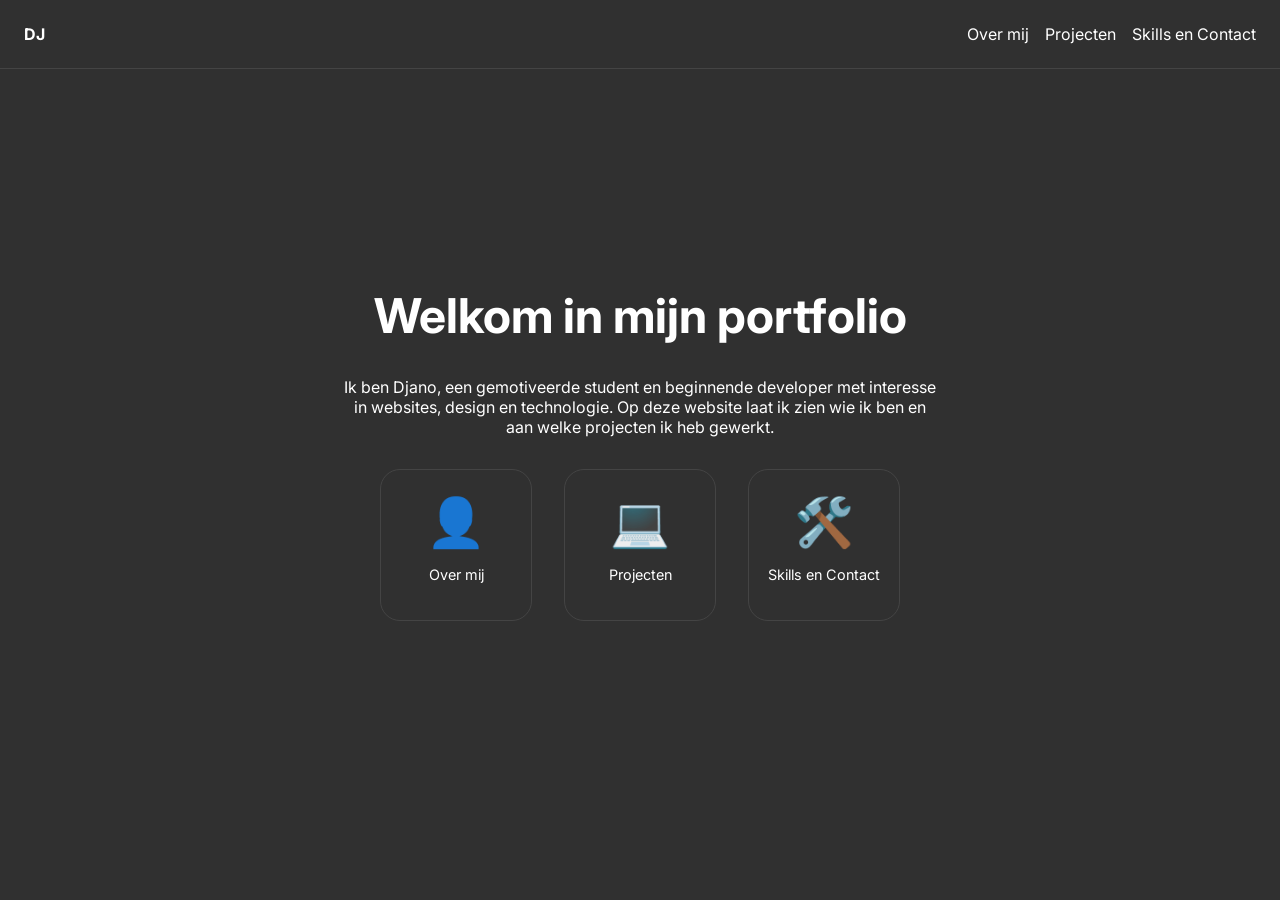
<file: index.html>
<!DOCTYPE html>
<html lang="en">
<head>
    <meta charset="UTF-8">
    <meta name="viewport" content="width=device-width, initial-scale=1.0">
    <title>Portfolio Djano</title>
    <link rel="stylesheet" href="style.css">
    <link rel="preconnect" href="https://fonts.googleapis.com">
<link rel="preconnect" href="https://fonts.gstatic.com" crossorigin>
<link href="https://fonts.googleapis.com/css2?family=Inter:ital,opsz,wght@0,14..32,100..900;1,14..32,100..900&display=swap" rel="stylesheet">
</head>
<body>
    <header class="header">
	<a href="index.html"><strong>DJ</strong></a>

    <nav class="nav">
	<a href="pages/overmij.html">Over mij</a>
	<a href="pages/projecten.html">Projecten</a>
    <a href="pages/skills_en_contact.html">Skills en Contact</a>
    </nav>
    </header>
    <main class="page-content home">
    <h1>Welkom in mijn portfolio</h1>
    
    <p class="home-text">
    Ik ben Djano, een gemotiveerde student en beginnende developer met interesse
    in websites, design en technologie. Op deze website laat ik zien wie ik ben
    en aan welke projecten ik heb gewerkt.
</p>

        <div class="container-wrapper">
        <a class="container" href="pages/overmij.html">
         <span class="container-icon">👤</span>
         <p>Over mij</p>
        </a>

        <a class="container" href="pages/projecten.html">
         <span class="container-icon">💻</span>
         <p>Projecten</p>
        </a>

        <a class="container" href="pages/skills_en_contact.html">
         <span class="container-icon">🛠️</span>
         <p>Skills en Contact</p>
        </a>

        </div>
    </main>
    <footer></footer>
</body>
</file>
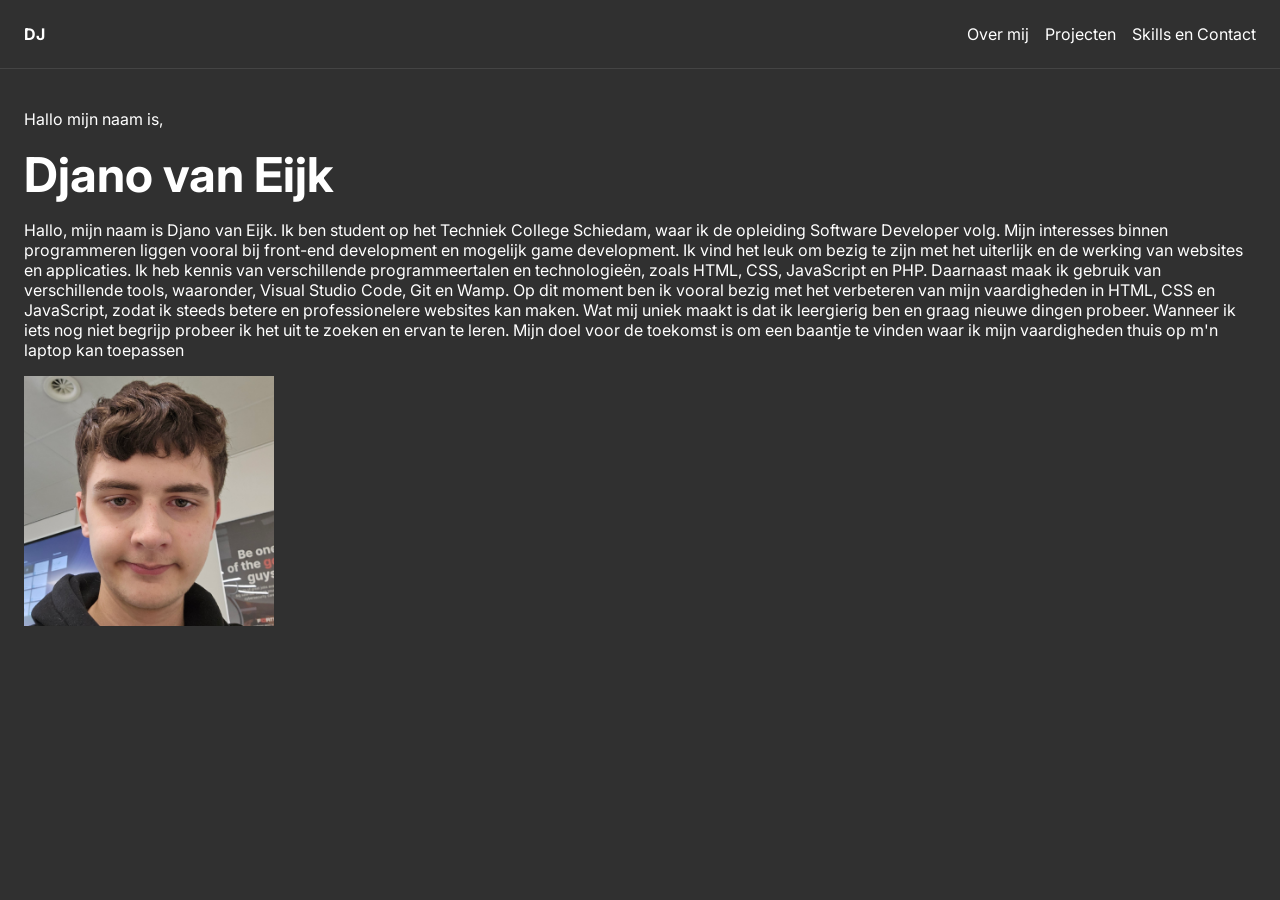
<file: overmij.html>
<!DOCTYPE html>
<html lang="en">
<head>
    <meta charset="UTF-8">
    <meta name="viewport" content="width=device-width, initial-scale=1.0">
    <title>Portfolio Djano</title>
    <link rel="stylesheet" href="style.css">
    <link rel="preconnect" href="https://fonts.googleapis.com">
<link rel="preconnect" href="https://fonts.gstatic.com" crossorigin>
<link href="https://fonts.googleapis.com/css2?family=Inter:ital,opsz,wght@0,14..32,100..900;1,14..32,100..900&display=swap" rel="stylesheet">
</head>
<header class="header">
	<a href="index.html"><strong>DJ</strong></a>

    <nav class="nav">
	<a href="overmij.html">Over mij</a>
	<a href="projecten.html">Projecten</a>
    <a href="skills_en_contact.html">Skills en Contact</a>
    </nav>
    </header>
    <main>
        <p>Hallo mijn naam is,</p>
        <h1>Djano van Eijk</h1>
        <p>
            Hallo, mijn naam is Djano van Eijk. Ik ben student op het Techniek College Schiedam,
             waar ik de opleiding Software Developer volg. Mijn interesses binnen programmeren 
             liggen vooral bij front-end development en mogelijk game development. Ik vind het 
             leuk om bezig te zijn met het uiterlijk en de werking van websites en applicaties.
              Ik heb kennis van verschillende programmeertalen en technologieën, zoals HTML, 
              CSS, JavaScript en PHP. Daarnaast maak ik gebruik van verschillende tools, 
              waaronder, Visual Studio Code, Git en Wamp. Op dit moment ben ik vooral bezig
               met het verbeteren van mijn vaardigheden in HTML, CSS en JavaScript, zodat ik 
               steeds betere en professionelere websites kan maken. Wat mij uniek maakt is dat 
               ik leergierig ben en graag nieuwe dingen probeer. Wanneer ik iets nog niet begrijp
                probeer ik het uit te zoeken en ervan te leren. Mijn doel voor de toekomst is om
                 een baantje te vinden waar ik mijn vaardigheden thuis op m'n laptop kan toepassen
                </p>
                <img src="img/DjanoPfp.jpg" alt="Foto van Djano" class="foto" width="250" height="250">
    </main>
    <footer></footer>
</file>
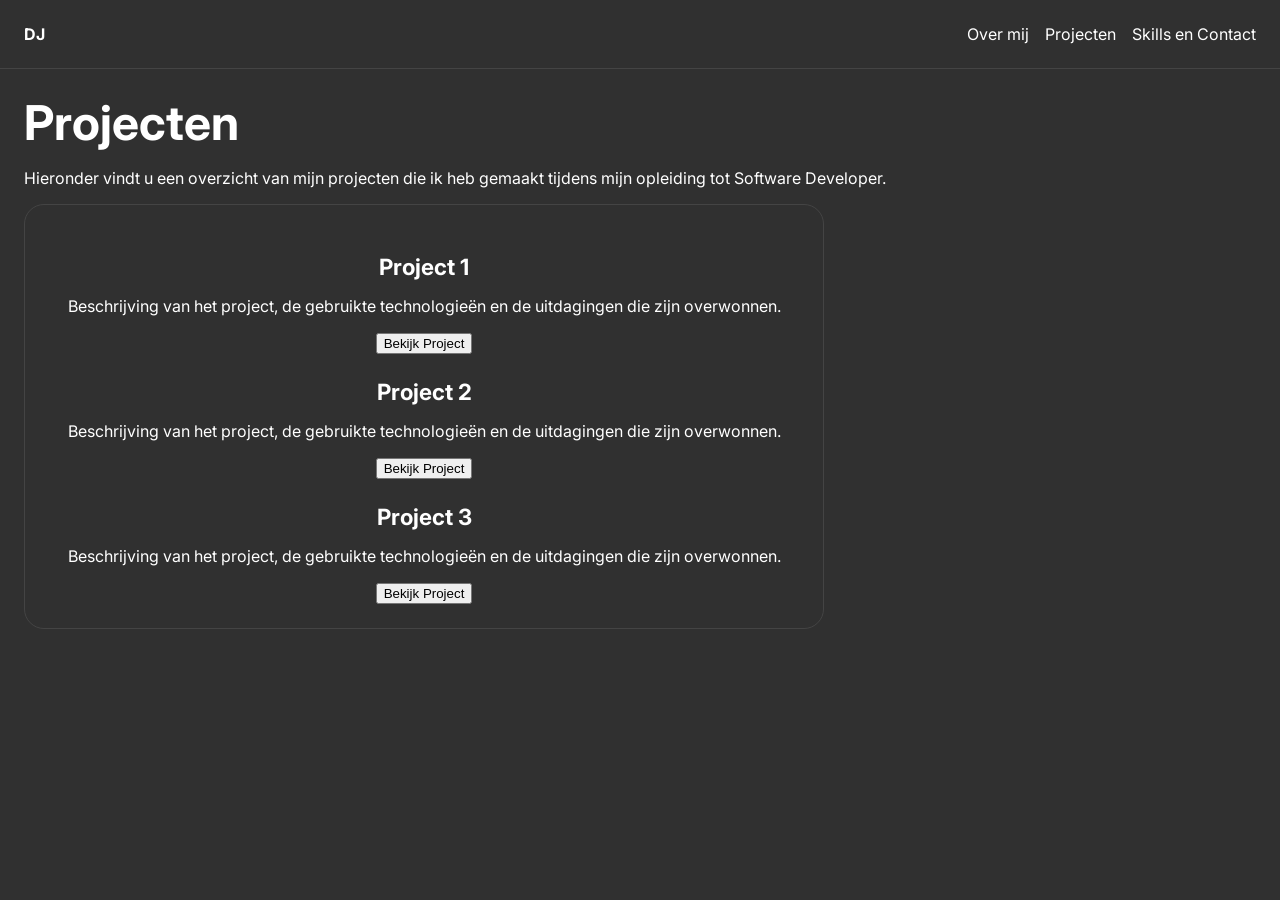
<file: projecten.html>
<!DOCTYPE html>
<html lang="en">
<head>
    <meta charset="UTF-8">
    <meta name="viewport" content="width=device-width, initial-scale=1.0">
    <title>Portfolio Djano</title>
    <link rel="stylesheet" href="style.css">
    <link rel="preconnect" href="https://fonts.googleapis.com">
<link rel="preconnect" href="https://fonts.gstatic.com" crossorigin>
<link href="https://fonts.googleapis.com/css2?family=Inter:ital,opsz,wght@0,14..32,100..900;1,14..32,100..900&display=swap" rel="stylesheet">
</head>
<header class="header">
	<a href="index.html"><strong>DJ</strong></a>

    <nav class="nav">
	<a href="overmij.html">Over mij</a>
	<a href="projecten.html">Projecten</a>
    <a href="skills_en_contact.html">Skills en Contact</a>
    </nav>
    </header>
    <main>
        <h1>Projecten</h1>
        <p>Hieronder vindt u een overzicht van mijn projecten die ik heb gemaakt tijdens mijn opleiding tot Software Developer.</p>
        <div class="project-container">
            <div class="project">
                <h2>Project 1</h2>
                <p>Beschrijving van het project, de gebruikte technologieën en de uitdagingen die zijn overwonnen.</p>
                <button id="Project1" class="ProjectButton">Bekijk Project</button>
            </div>
            <div class="project">
                <h2>Project 2</h2>
                <p>Beschrijving van het project, de gebruikte technologieën en de uitdagingen die zijn overwonnen.</p>
                <button id="Project2" class="ProjectButton">Bekijk Project</button>
            </div>
            <div class="project">
                <h2>Project 3</h2>
                <p>Beschrijving van het project, de gebruikte technologieën en de uitdagingen die zijn overwonnen.</p>
                <button id="Project3" class="ProjectButton">Bekijk Project</button>
            </div>
        </div>
    </main>
    <footer></footer>
</file>
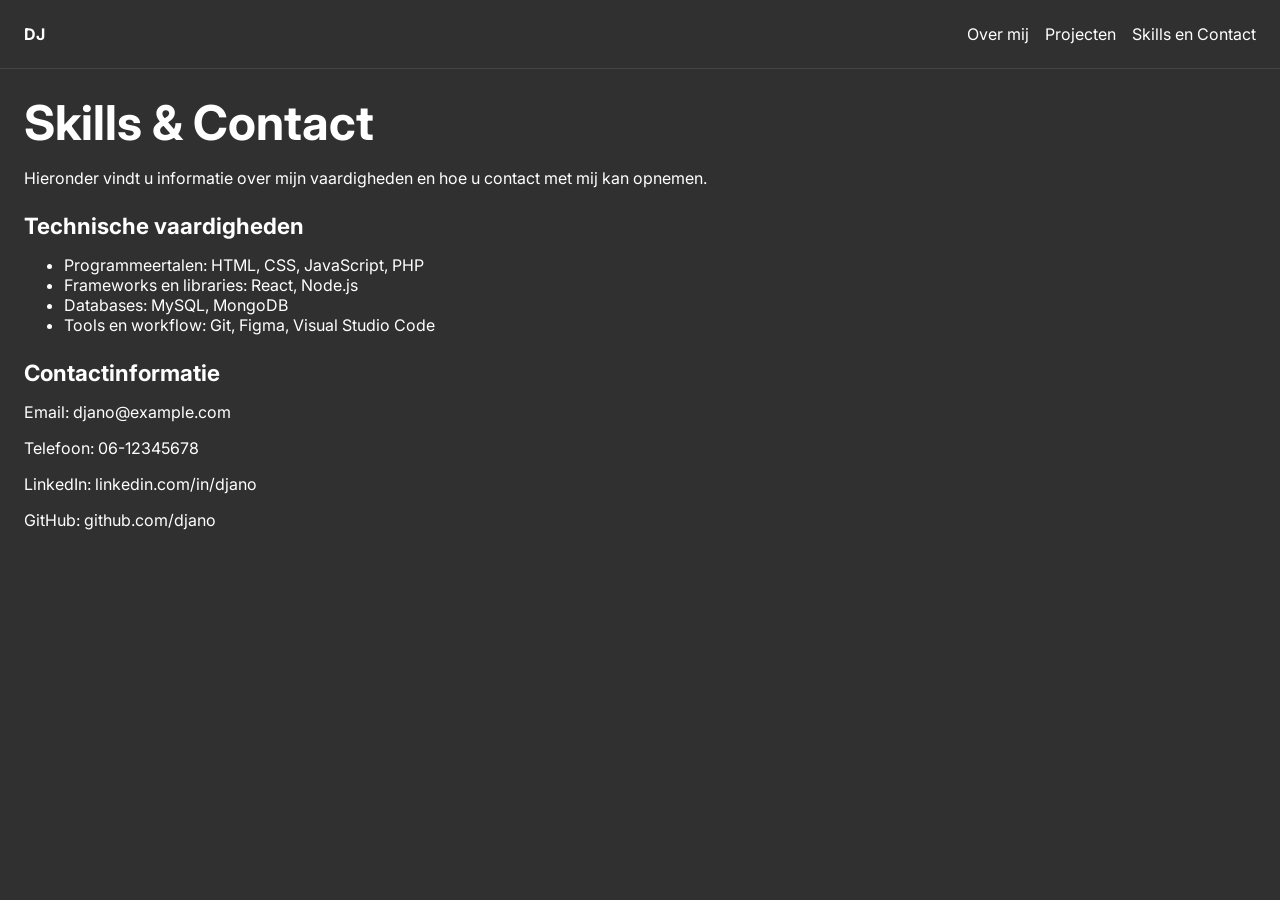
<file: skills_en_contact.html>
<!DOCTYPE html>
<html lang="en">
<head>
    <meta charset="UTF-8">
    <meta name="viewport" content="width=device-width, initial-scale=1.0">
    <title>Portfolio Djano</title>
    <link rel="stylesheet" href="style.css">
    <link rel="preconnect" href="https://fonts.googleapis.com">
<link rel="preconnect" href="https://fonts.gstatic.com" crossorigin>
<link href="https://fonts.googleapis.com/css2?family=Inter:ital,opsz,wght@0,14..32,100..900;1,14..32,100..900&display=swap" rel="stylesheet">
</head>
<header class="header">
	<a href="index.html"><strong>DJ</strong></a>

    <nav class="nav">
	<a href="overmij.html">Over mij</a>
	<a href="projecten.html">Projecten</a>
    <a href="skills_en_contact.html">Skills en Contact</a>
    </nav>
    </header>
    <main>
        <h1>Skills & Contact</h1>
        <p>Hieronder vindt u informatie over mijn vaardigheden en hoe u contact met mij kan opnemen.</p>
        <div class="skills">
            <h2>Technische vaardigheden</h2>
            <ul>
                <li>Programmeertalen: HTML, CSS, JavaScript, PHP</li>
                <li>Frameworks en libraries: React, Node.js</li>
                <li>Databases: MySQL, MongoDB</li>
                <li>Tools en workflow: Git, Figma, Visual Studio Code</li>
            </ul>
        </div>
        <div class="contact">
            <h2>Contactinformatie</h2>
            <p>Email: djano@example.com</p>
            <p>Telefoon: 06-12345678</p>
            <p>LinkedIn: <a href="https://www.linkedin.com/in/djano">linkedin.com/in/djano</a></p>
            <p>GitHub: <a href="https://github.com/djano">github.com/djano</a></p>
        </div>
        </main>
    <footer></footer>
</file>
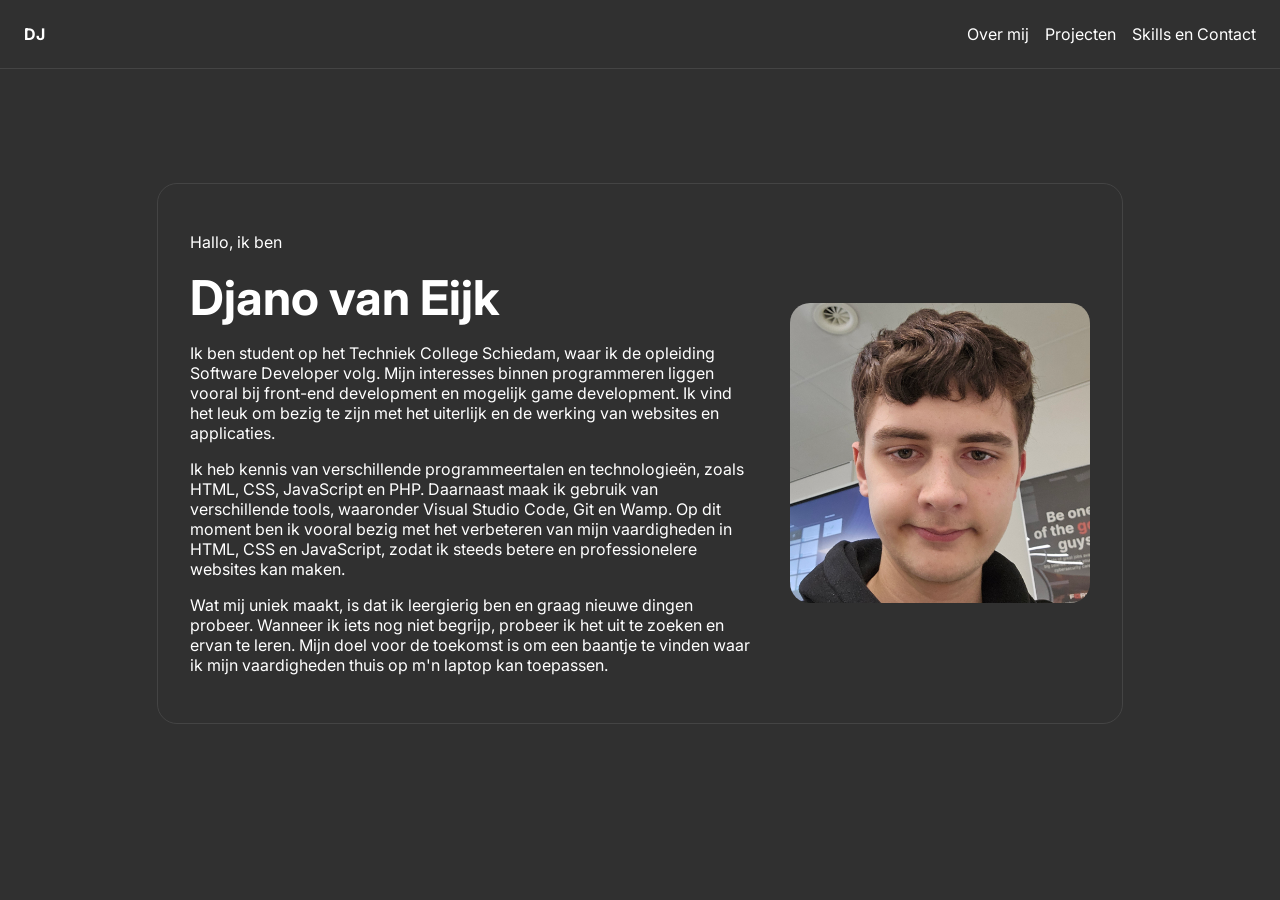
<file: pages/overmij.html>
<!DOCTYPE html>
<html lang="en">
<head>
    <meta charset="UTF-8">
    <meta name="viewport" content="width=device-width, initial-scale=1.0">
    <title>Portfolio Djano</title>
    <link rel="stylesheet" href="../style.css">
    <link rel="preconnect" href="https://fonts.googleapis.com">
<link rel="preconnect" href="https://fonts.gstatic.com" crossorigin>
<link href="https://fonts.googleapis.com/css2?family=Inter:ital,opsz,wght@0,14..32,100..900;1,14..32,100..900&display=swap" rel="stylesheet">
</head>
<header class="header">
	<a href="../index.html"><strong>DJ</strong></a>

    <nav class="nav">
	<a href="overmij.html">Over mij</a>
	<a href="projecten.html">Projecten</a>
    <a href="skills_en_contact.html">Skills en Contact</a>
    </nav>
    </header>
    <main class="page-content overmij-page">
        <div class="overmij">
        <div class="overmij-copy">
            <div class="overmij-intro">
                <p>Hallo, ik ben</p>
                <h1>Djano van Eijk</h1>
            </div>
            <div class="overmij-text">
                <p>
                    Ik ben student op het Techniek College Schiedam, waar ik de opleiding Software Developer volg.
                    Mijn interesses binnen programmeren liggen vooral bij front-end development en mogelijk game
                    development. Ik vind het leuk om bezig te zijn met het uiterlijk en de werking van websites en
                    applicaties.
                </p>
                <p>
                    Ik heb kennis van verschillende programmeertalen en technologieën, zoals HTML, CSS, JavaScript en
                    PHP. Daarnaast maak ik gebruik van verschillende tools, waaronder Visual Studio Code, Git en Wamp.
                    Op dit moment ben ik vooral bezig met het verbeteren van mijn vaardigheden in HTML, CSS en
                    JavaScript, zodat ik steeds betere en professionelere websites kan maken.
                </p>
                <p>
                    Wat mij uniek maakt, is dat ik leergierig ben en graag nieuwe dingen probeer. Wanneer ik iets nog
                    niet begrijp, probeer ik het uit te zoeken en ervan te leren. Mijn doel voor de toekomst is om een
                    baantje te vinden waar ik mijn vaardigheden thuis op m'n laptop kan toepassen.
                </p>
            </div>
        </div>
        <img src="../img/DjanoPfp.jpg" alt="Foto van Djano" class="pfp" width="300" height="300">
        </div>
    </main>
    <footer></footer>
</file>
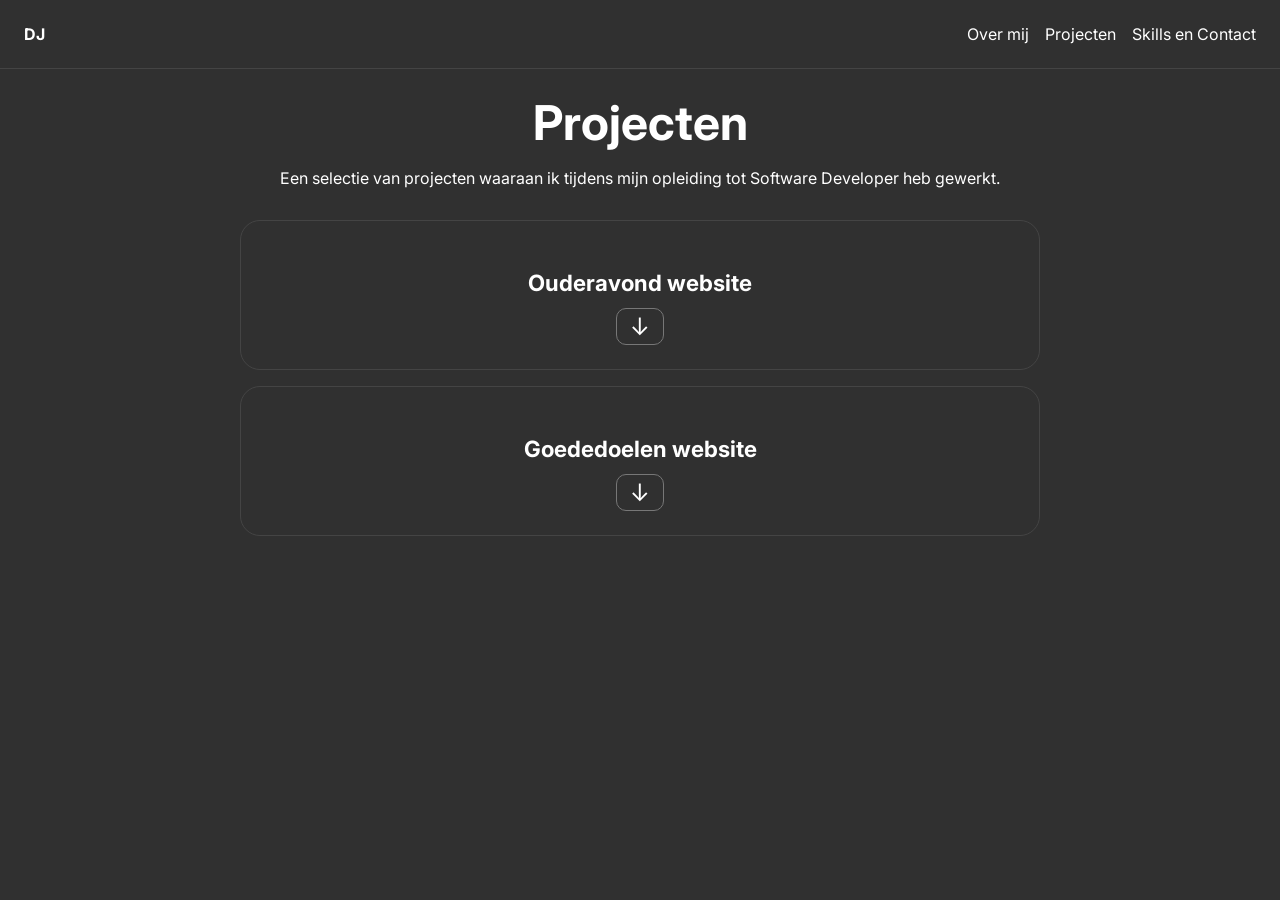
<file: pages/projecten.html>
<!DOCTYPE html>
<html lang="nl">
<head>
    <meta charset="UTF-8">
    <meta name="viewport" content="width=device-width, initial-scale=1.0">
    <title>Portfolio Djano</title>
    <script src="../script.js" defer></script>
    <link rel="stylesheet" href="../style.css">
    <link rel="preconnect" href="https://fonts.googleapis.com">
    <link rel="preconnect" href="https://fonts.gstatic.com" crossorigin>
    <link href="https://fonts.googleapis.com/css2?family=Inter:ital,opsz,wght@0,14..32,100..900;1,14..32,100..900&display=swap" rel="stylesheet">
</head>
<body>
    <header class="header">
        <a href="../index.html"><strong>DJ</strong></a>
        <nav class="nav">
            <a href="overmij.html">Over mij</a>
            <a href="projecten.html" aria-current="page">Projecten</a>
            <a href="skills_en_contact.html">Skills en Contact</a>
        </nav>
    </header>
    <main>
        <section class="projecten">
            <div>
                <h1>Projecten</h1>
                <p>Een selectie van projecten waaraan ik tijdens mijn opleiding tot Software Developer heb gewerkt.</p>
            </div>
            <div class="project-wrapper">
                <article class="project-container">
                    <h2>Ouderavond website</h2>
                    <button class="project-toggle" type="button" aria-expanded="false" aria-label="Toon projectinformatie" aria-controls="ouderavond-details">↓</button>
                    <div class="project-details" id="ouderavond-details" hidden>
                        <p>Samen met Mustafa bouwde ik een website voor een ouderavond. We verdeelden het werk zonder vaste rollen en werkten allebei aan verschillende onderdelen. In dit project werdt gebruik gemaakt vanHTML, CSS en Figma. Dit was ons allereerste project in de opleiding en we wisten nog niet veel over webdevelopment.</p>
                        <img class="project-image" src="../img/Ouderavond.png" alt="Schermafbeelding van de homepage van de ouderavondwebsite">
                        <a class="project-link" href="https://github.com/TechniekCollegeRotterdam/project-p1-ouderavond-groepsnaam41" target="_blank">Bekijk de repository</a>
                    </div>
                </article>
                <article class="project-container">
                    <h2>Goededoelen website</h2>
                    <button class="project-toggle" type="button" aria-expanded="false" aria-label="Toon projectinformatie" aria-controls="goede-doelen-details">↓</button>
                    <div class="project-details" id="goede-doelen-details" hidden>
                        <p>Voor dit project werkte ik samen met Bilal aan een website rond goede doelen. We gebruikten HTML, CSS en JavaScript. Het was mijn eerste project waarin ik JavaScript toepaste om onderdelen van een webpagina interactief te maken. In dit project begon ik ook met het gebruik maken van flexbox voor lay-out.</p>
                        <img class="project-image" src="../img/Chinahope.png" alt="Schermafbeelding van de goede doelen-website">
                        <a class="project-link" href="https://github.com/Bilal0103/Project-periode2--Maatschappelijke-dimensie" target="_blank">Bekijk de repository</a>
                    </div>
                </article>
            </div>
        </section>
    </main>
    <footer></footer>
</body>
</html>
</file>
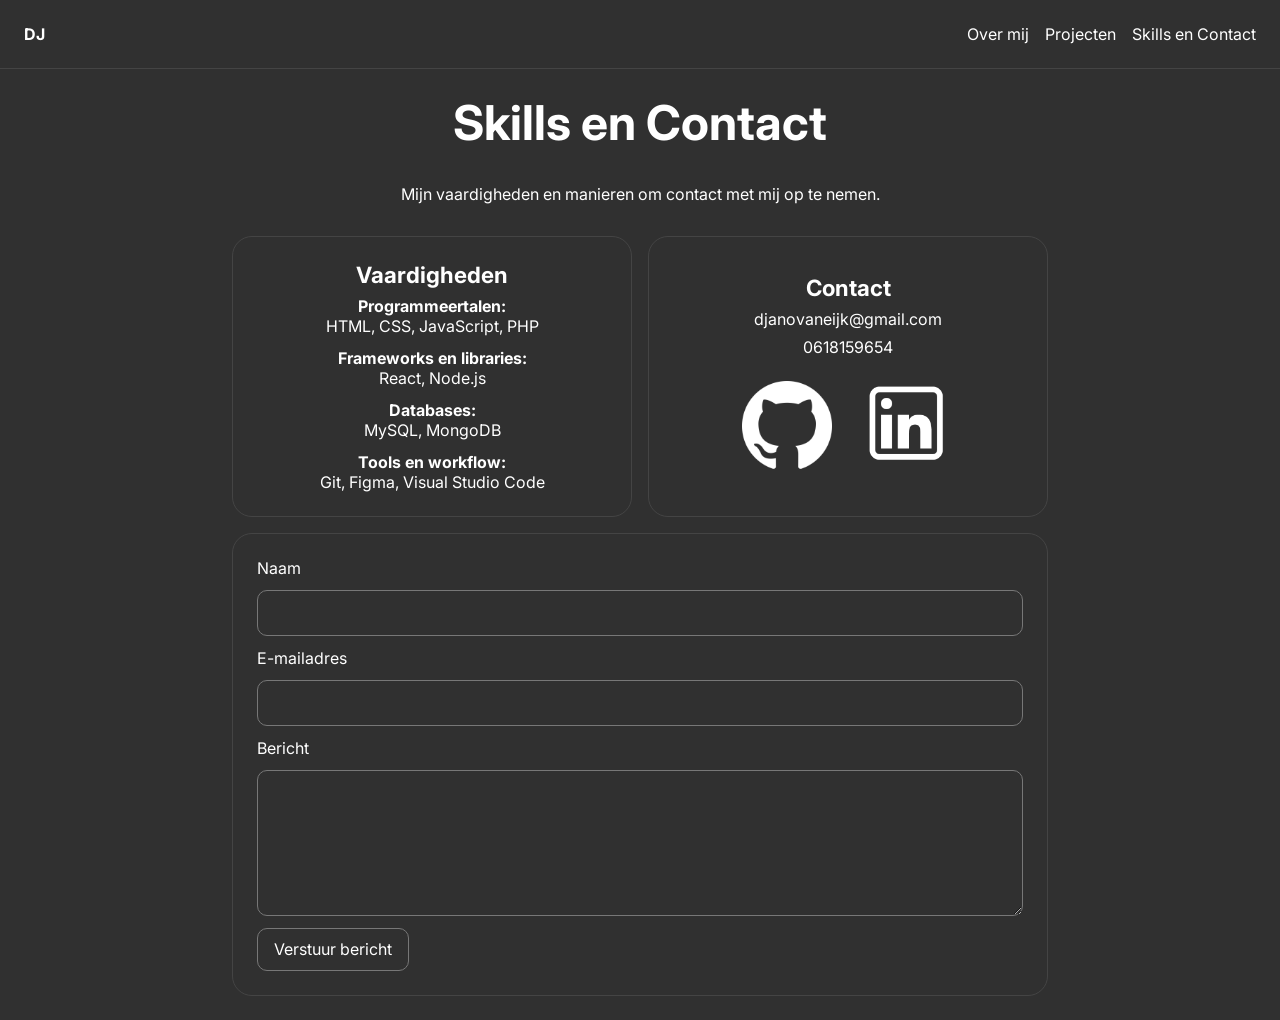
<file: pages/skills_en_contact.html>
<!DOCTYPE html>
<html lang="nl">
<head>
    <meta charset="UTF-8">
    <meta name="viewport" content="width=device-width, initial-scale=1.0">
    <title>Skills en Contact | Portfolio Djano</title>
    <link rel="stylesheet" href="../style.css">
    <link rel="preconnect" href="https://fonts.googleapis.com">
    <link rel="preconnect" href="https://fonts.gstatic.com" crossorigin>
    <link href="https://fonts.googleapis.com/css2?family=Inter:ital,opsz,wght@0,14..32,100..900;1,14..32,100..900&display=swap" rel="stylesheet">
</head>
<body>
    <header class="header">
        <a href="../index.html"><strong>DJ</strong></a>
        <nav class="nav">
            <a href="overmij.html">Over mij</a>
            <a href="projecten.html">Projecten</a>
            <a href="skills_en_contact.html" aria-current="page">Skills en Contact</a>
        </nav>
    </header>
    <main class="page-content home">
        <h1>Skills en Contact</h1>
        <p class="home-text">Mijn vaardigheden en manieren om contact met mij op te nemen.</p>
        <div class="skills-contact-wrapper">
            <section class="skills-container" aria-labelledby="skills-heading">
                <h2 id="skills-heading">Vaardigheden</h2>
                <ul>
                    <li><strong>Programmeertalen:</strong><br>HTML, CSS, JavaScript, PHP</li>
                    <li><strong>Frameworks en libraries:</strong><br>React, Node.js</li>
                    <li><strong>Databases:</strong><br>MySQL, MongoDB</li>
                    <li><strong>Tools en workflow:</strong><br>Git, Figma, Visual Studio Code</li>
                </ul>
            </section>
            <section class="contact-container" aria-labelledby="contact-heading">
                <h2 id="contact-heading">Contact</h2>
                <p><a href="mailto:djanovaneijk@gmail.com">djanovaneijk@gmail.com</a></p>
                <p><a href="tel:0618159654">0618159654</a></p>
                <div class="social-links">
                    <a href="https://github.com/DjanoVanEijk" target="_blank" rel="noopener noreferrer" aria-label="GitHub van Djano">
                        <img src="../img/github.png" alt="">
                    </a>
                    <a href="https://www.linkedin.com/in/djano-van-eijk-771b902a0/" target="_blank" rel="noopener noreferrer" aria-label="LinkedIn van Djano">
                        <img src="../img/linkedin.png" alt="">
                    </a>
                </div>
            </section>
        </div>
        <form class="contact-form" action="https://formspree.io/f/mjyyqqpp" method="POST">
            <label for="naam">Naam</label>
            <input id="naam" name="naam" type="text" required>

            <label for="email">E-mailadres</label>
            <input id="email" name="email" type="email" required>

            <label for="bericht">Bericht</label>
            <textarea id="bericht" name="bericht" rows="6" required></textarea>

            <button type="submit">Verstuur bericht</button>
        </form>
    </main>
    <footer></footer>
</body>
</html>
</file>
<file: style.css>
body{
    margin: 0;
    padding: 0;
    box-sizing: border-box;
    font-family: Inter;
    text-decoration: none;
    background-color: #303030;
    color: white;
}



a {
    color: white;
    text-decoration: none;
}


h1 {
    font-size: 3rem;
    margin:0;
}

h2 {
    margin: 1.5rem 0 0.75rem;
    font-size: 1.4rem;
}

span {
    font-size: 3rem;
}


.header {
    display: flex;
    justify-content: space-between;
    align-items: center;
    background-color: #303030;
    border-bottom: 1px solid #444;
    padding: 1.5rem;
}

main {
    padding: 1.5rem ;
}

.nav {
    display: flex;
    gap: 1rem;
}

.home-text {
    max-width: 600px;
}

.container {
display: flex;
flex-direction: column;
align-items: center;
justify-content: center;
border: 1px solid #444;
width: 150px;
height: 150px;
border-radius:20px;
font-size:0.9rem;
transition: background-color 200ms ease, border-color 200ms ease;
}

.container:hover,
.container:focus-visible {
    background-color: #444;
    border-color: #aaa;
}

.container-wrapper {
    display: flex;
    gap: 2rem;
}

.page-content {
    display: flex;
    align-items: center;
    justify-content: center;
    min-height: 80vh;
}

.home {
    flex-direction: column;
    gap: 1rem;
    text-align: center;
}

.overmij {
    display: flex;
    flex-direction: row;
    align-items: center;
    justify-content: center;
    gap: 2rem;
    border: 1px solid #444;
    width: 900px;
    margin:auto;
    padding: 2rem;
    border-radius:20px;
}

.overmij-copy {
    flex: 1;
}

.overmij-text {
    margin: 0 0 0.75rem;
}


.overmij-list {
    margin: 1rem 0 0;
    padding-left: 1.2rem;
    line-height: 1.7;
}

.info-grid {
    display: grid;
    grid-template-columns: repeat(2, minmax(0, 1fr));
    gap: 1.5rem;
    margin: 1rem 0;
}

.pfp{
    border-radius: 20px;
}

.project-container{
    display: flex;
    flex-direction: column;
    border: 1px solid #444;
    width: min(800px, 90vw);
    padding: 1.5rem;
    text-align: center;
    box-sizing: border-box;
    border-radius: 20px;
}

.project-image {
    display: block;
    width: 100%;
    max-height: 360px;
    margin: 1.5rem auto 1rem;
    border-radius: 12px;
    object-fit: contain;
}

.project-link {
    display: inline-block;
    padding: 0.65rem 1rem;
    border: 1px solid #777;
    border-radius: 10px;
    transition: background-color 200ms ease, border-color 200ms ease;
}

.project-toggle {
    order: 1;
    align-self: center;
    padding: 0.35rem 0.8rem;
    border: 1px solid #777;
    border-radius: 10px;
    background-color: #303030;
    color: white;
    font: inherit;
    font-size: 1.5rem;
    line-height: 1;
    cursor: pointer;
    transition: background-color 200ms ease, border-color 200ms ease;
}

.project-details {
    order: 2;
}

.project-toggle[aria-expanded="true"] {
    order: 3;
    margin-top: 1rem;
}

.project-toggle:hover,
.project-toggle:focus-visible {
    background-color: #444;
    border-color: #aaa;
}

.project-link:hover,
.project-link:focus-visible {
    background-color: #444;
    border-color: #aaa;
}

.project-wrapper {
    display: flex;
    flex-direction: column;
    align-items: center;
    gap: 1rem;
}

.projecten{
    display: flex;
    flex-direction: column;
    align-items: center;
    justify-content: center;
    gap: 1rem;
    text-align: center;
}

.skills-contact-wrapper {
    display: flex;
    justify-content: center;
    gap: 1rem;
    width: min(816px, 100%);
    flex-wrap: wrap;
}

.skills-container,
.contact-container {
    display: flex;
    flex-direction: column;
    align-items: center;
    justify-content: center;
    gap: 0.5rem;
    box-sizing: border-box;
    width: min(400px, 100%);
    min-height: 180px;
    padding: 1.5rem;
    border: 1px solid #444;
    border-radius: 20px;
    text-align: center;
}

.skills-container h2,
.contact-container h2 {
    margin: 0;
}

.skills-container ul {
    display: flex;
    flex-direction: column;
    gap: 0.75rem;
    margin: 0;
    padding: 0;
    list-style: none;
}

.contact-container p {
    margin: 0;
}

.social-links {
    display: flex;
    align-items: center;
    justify-content: center;
    gap: 1rem;
    margin-top: 0.5rem;
}

.social-links a {
    display: inline-flex;
    padding: 0.5rem;
    border-radius: 10px;
    cursor: pointer;
}

.social-links img {
    display: block;
    width: 90px;
    height: 90px;
    object-fit: contain;
}

.contact-form {
    box-sizing: border-box;
    width: min(816px, 100%);
    border: 1px solid #444;
    border-radius: 20px;
    padding: 1.5rem;
    display: grid;
    gap: 0.75rem;
    text-align: left;
}

.contact-form input,
.contact-form textarea {
    box-sizing: border-box;
    width: 100%;
    padding: 0.75rem;
    border: 1px solid #777;
    border-radius: 10px;
    background-color: #303030;
    color: white;
    font: inherit;
}

.contact-form textarea {
    resize: vertical;
}

.contact-form button {
    justify-self: start;
    padding: 0.65rem 1rem;
    border: 1px solid #777;
    border-radius: 10px;
    background-color: #303030;
    color: white;
    font: inherit;
    cursor: pointer;
}

.contact-form button:hover,
.contact-form button:focus-visible {
    background-color: #444;
    border-color: #aaa;
}

@media (max-width: 850px) {

    .overmij {
        flex-direction: column;
        width: 100%;
        margin: 0;
        padding: 0;
        border: 0;
    }

    .overmij-copy {
        display: contents;
    }

    .overmij-intro {
        order: 1;
        text-align: center;
    }

    .pfp {
        order: 2;
    }

    .overmij-text {
        order: 3;
        box-sizing: border-box;
        width: 100%;
        padding: 1.5rem;
        border: 1px solid #444;
        border-radius: 20px;
    }

    .pfp {
        align-self: center;
        width: 250px;
        height: 250px;
    }

    .container-wrapper {
        flex-wrap: wrap;
        justify-content: center;
        gap: 1rem;
    }

    .container {
        width: 130px;
        height: 130px;
    }

    .container-icon {
        font-size: 2.5rem;
    }

}
</file>
